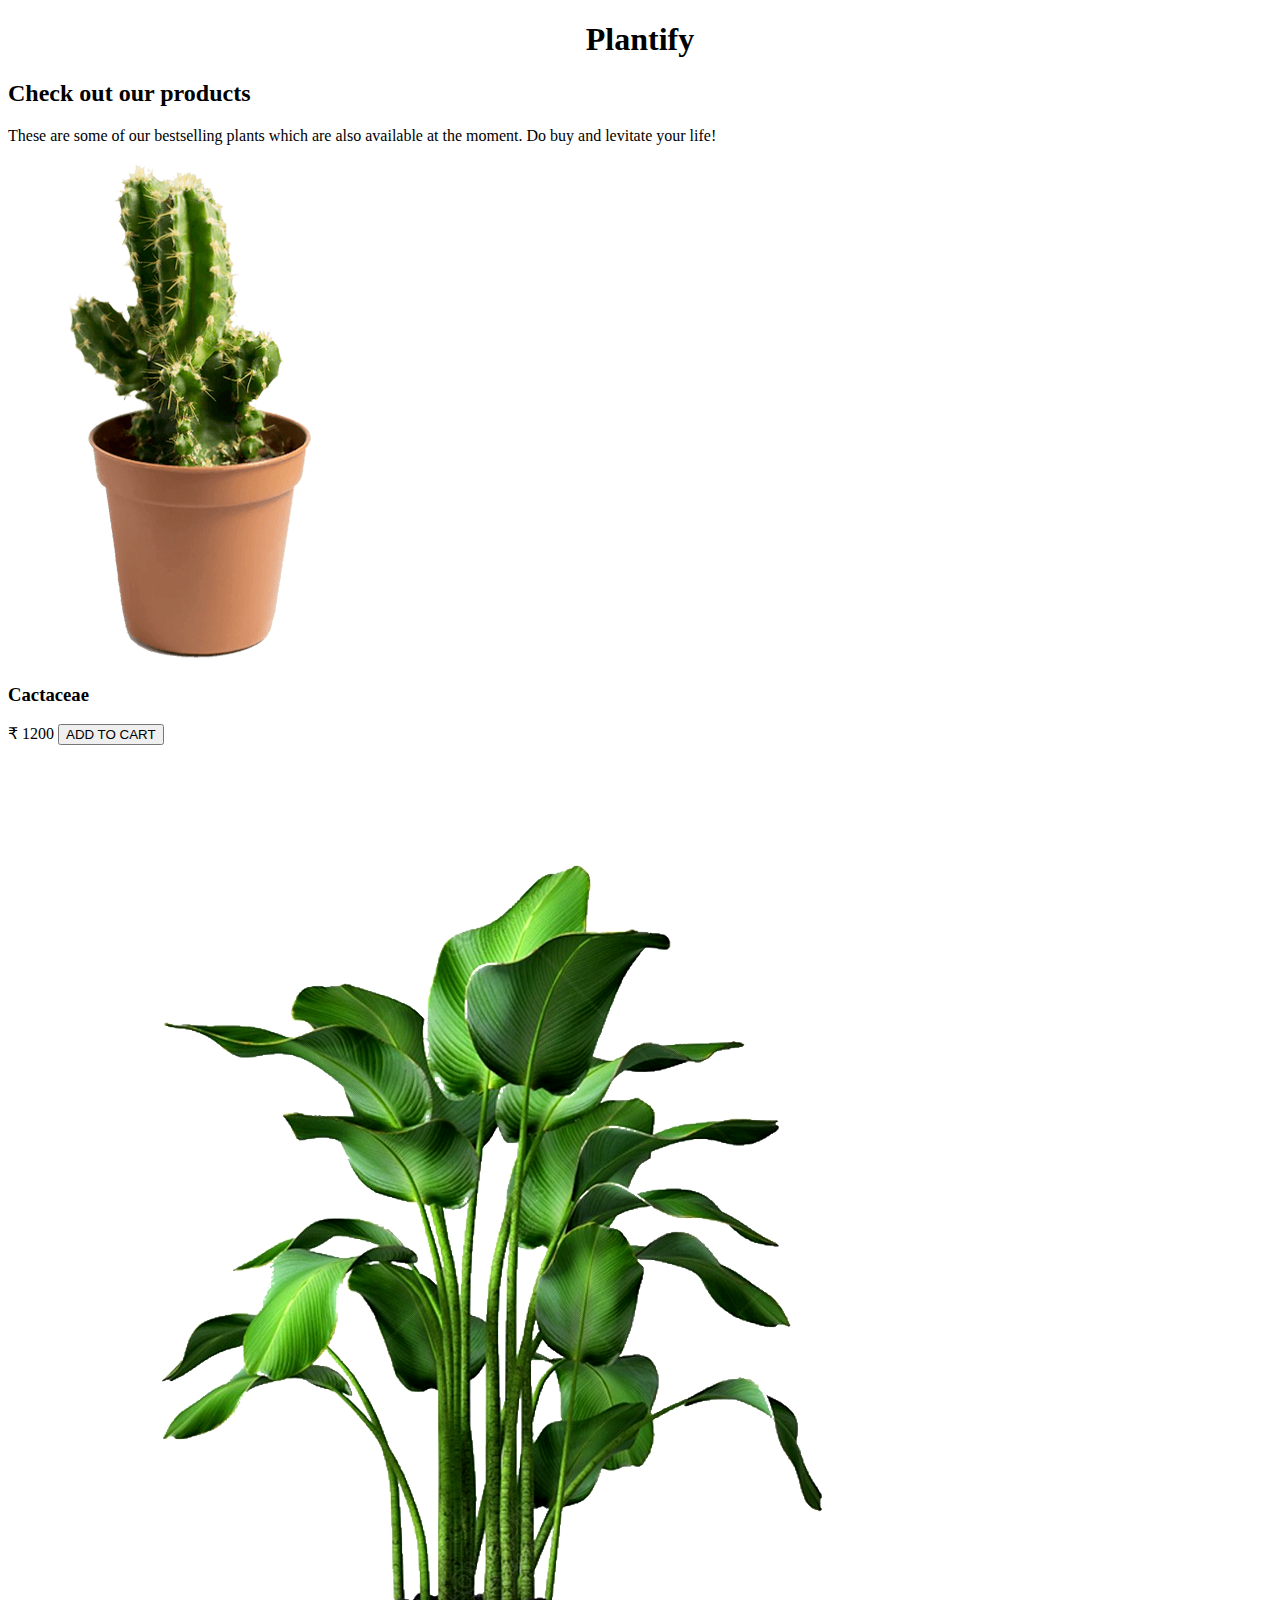
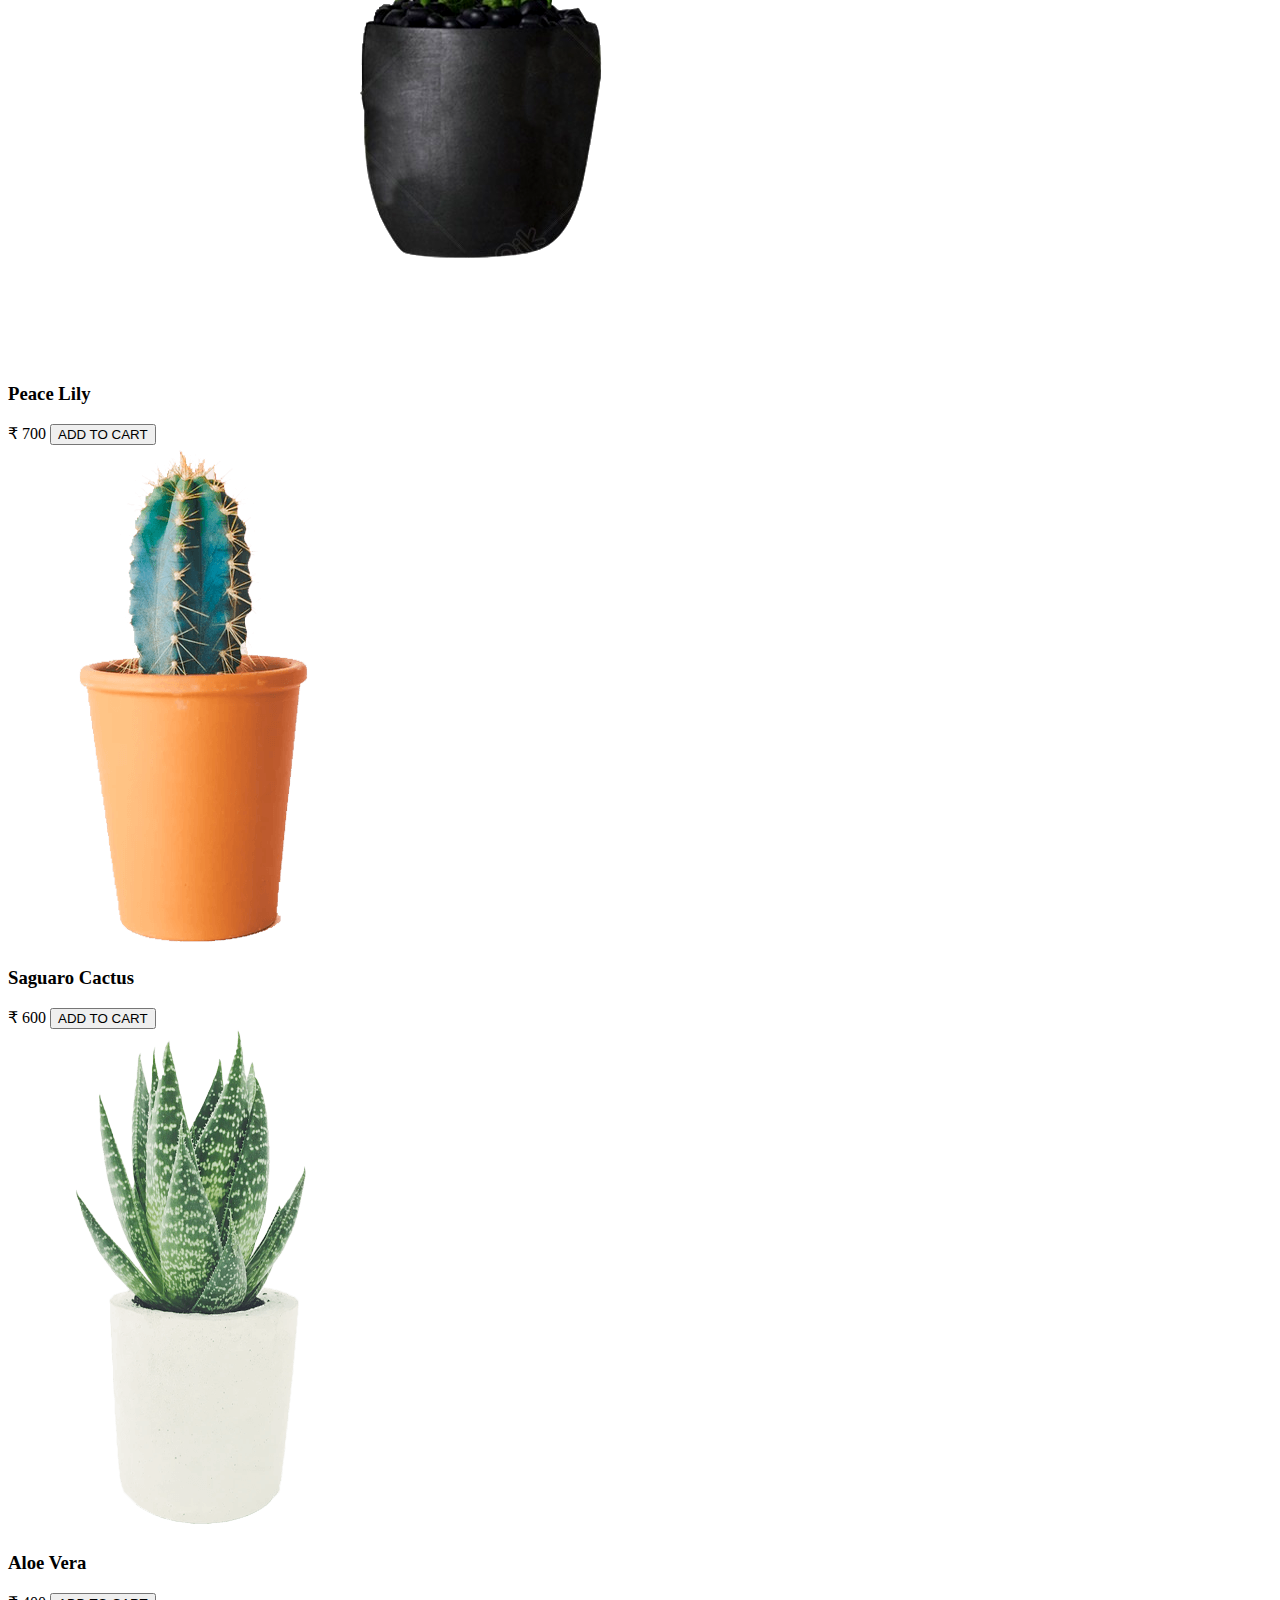
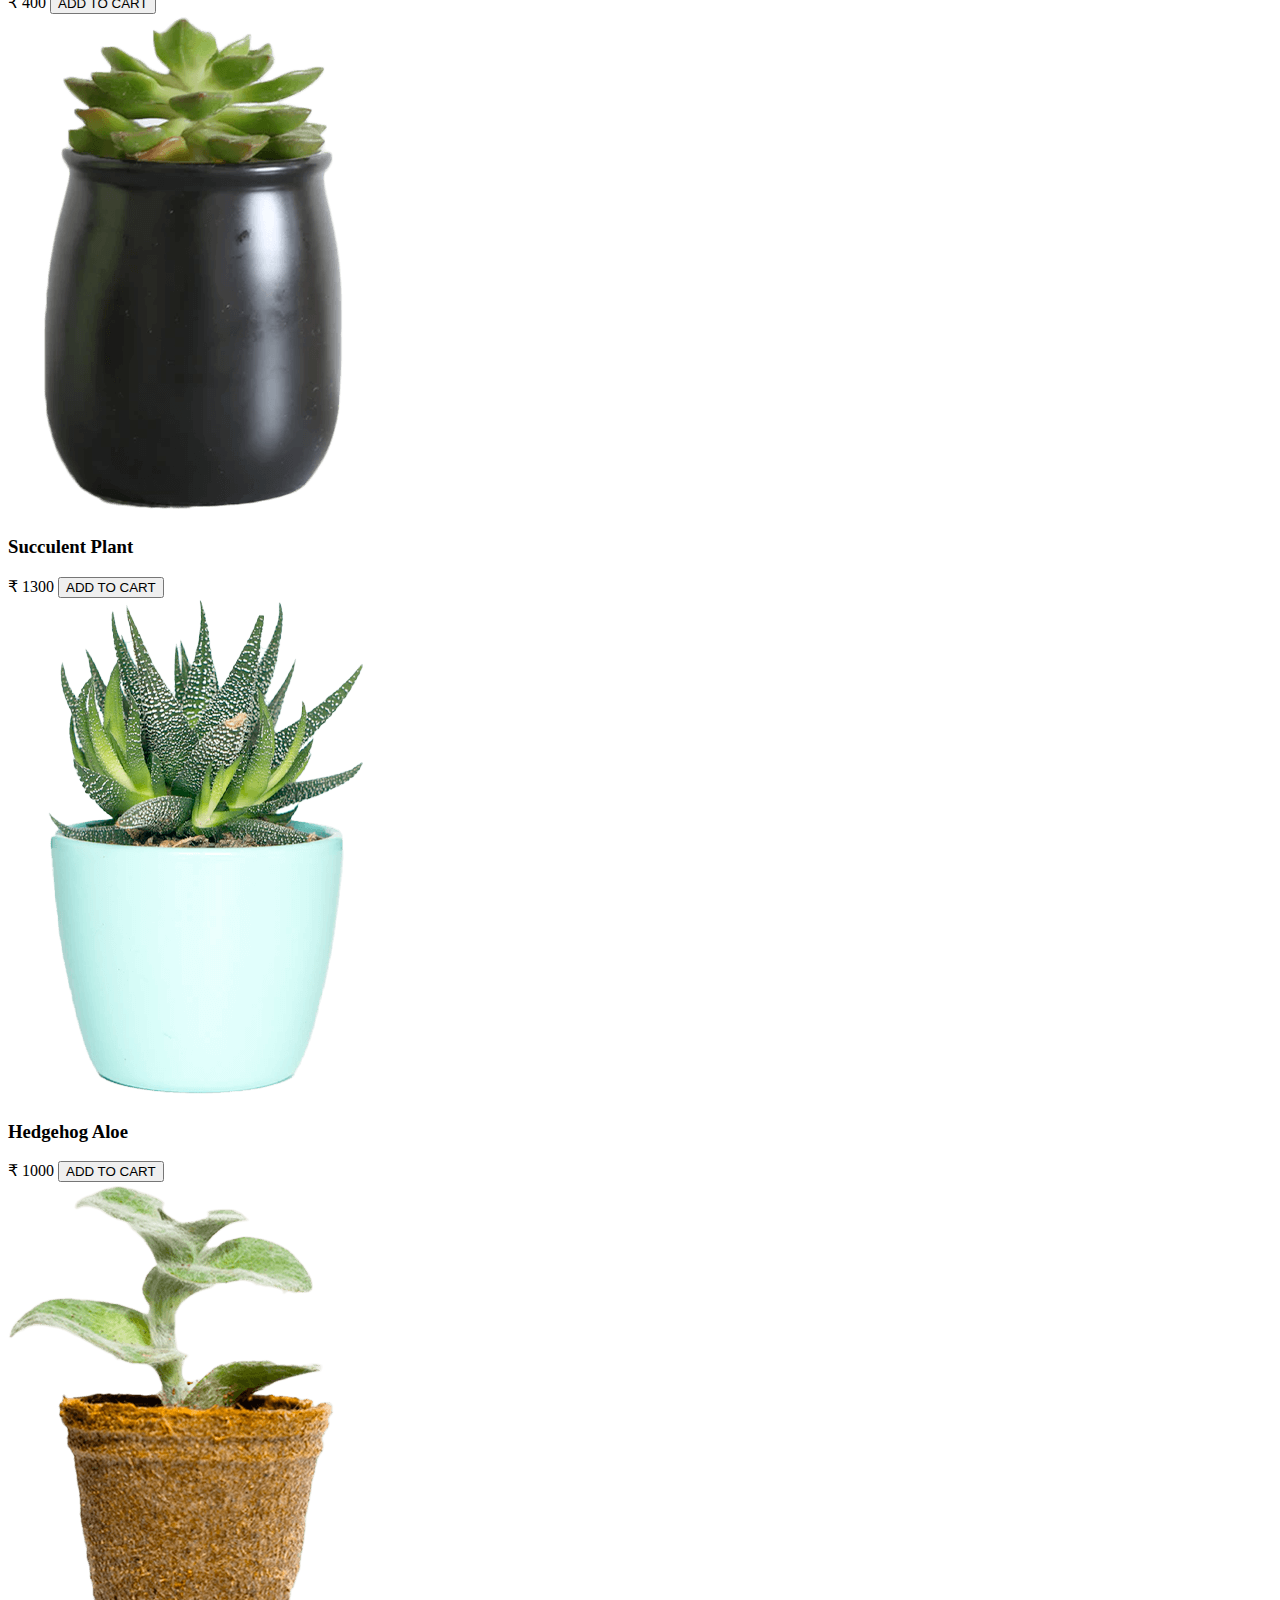
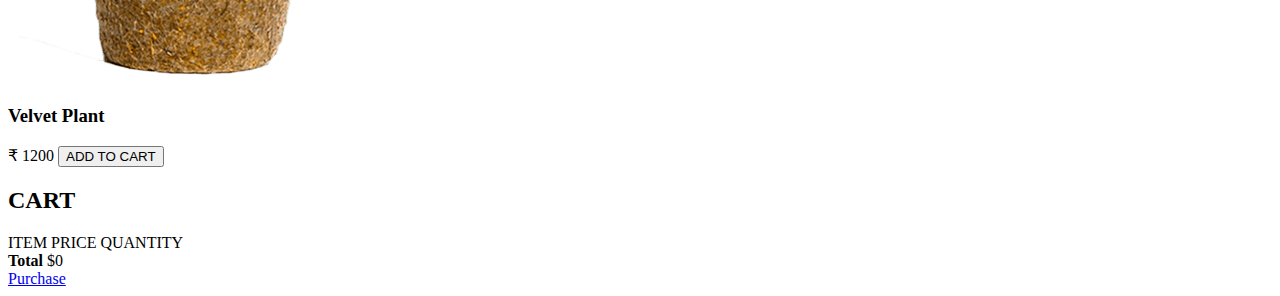
<file: store.html>
<!DOCTYPE html>
<html>
    <head>
        <title>Plantify</title>
        <meta name="description" content="This is the description">
        <!--<link rel="stylesheet" href="./assets/css/styles1.css" />-->
        <link rel="stylesheet" href="C:\Users\Dev\OneDrive\Desktop\programming\plantify\plantify\assets\css/styles.css">
        <script src="./assets/js/store.js" async></script>
    </head>
    <body>
        <header class="main-header">
            <h1 class="band-name band-name-large" align="center">Plantify</h1>
        </header>
      <!--  <section class="container content-section">
            <h2 class="section-header">Products</h2>
            <div class="shop-items">
                <div class="shop-item">
                    <span class="shop-item-title">Album 1</span>
                    <img class="shop-item-image" src="Images/Album 1.png">
                    <div class="shop-item-details">
                        <span class="shop-item-price">$12.99</span>
                        <button class="btn btn-primary shop-item-button" type="button">ADD TO CART</button>
                    </div>
                </div>
                <div class="shop-item">
                    <span class="shop-item-title">Album 2</span>
                    <img class="shop-item-image" src="Images/Album 2.png">
                    <div class="shop-item-details">
                        <span class="shop-item-price">$14.99</span>
                        <button class="btn btn-primary shop-item-button"type="button">ADD TO CART</button>
                    </div>
                </div>
                <div class="shop-item">
                    <span class="shop-item-title">Album 3</span>
                    <img class="shop-item-image" src="Images/Album 3.png">
                    <div class="shop-item-details">
                        <span class="shop-item-price">$9.99</span>
                        <button class="btn btn-primary shop-item-button" type="button">ADD TO CART</button>
                    </div>
                </div>
                <div class="shop-item">
                    <span class="shop-item-title">Album 4</span>
                    <img class="shop-item-image" src="Images/Album 4.png">
                    <div class="shop-item-details">
                        <span class="shop-item-price">$19.99</span>
                        <button class="btn btn-primary shop-item-button" type="button">ADD TO CART</button>
                    </div>
                </div>
            </div>
        </section>
        <section class="container content-section">
            <h2 class="section-header">MERCH</h2>
            <div class="shop-items">
                <div class="shop-item">
                    <span class="shop-item-title">T-Shirt</span>
                    <img class="shop-item-image" src="Images/Shirt.png">
                    <div class="shop-item-details">
                        <span class="shop-item-price">$19.99</span>
                        <button class="btn btn-primary shop-item-button" type="button">ADD TO CART</button>
                    </div>
                </div>
                <div class="shop-item">
                    <span class="shop-item-title">Coffee Cup</span>
                    <img class="shop-item-image" src="Images/Cofee.png">
                    <div class="shop-item-details">
                        <span class="shop-item-price">$6.99</span>
                        <button class="btn btn-primary shop-item-button" type="button">ADD TO CART</button>
                    </div>
                </div>
            </div>
        </section>-->
        <section class="product section container" id="products">
            <h2 class="section__title-center">
                Check out our products
            </h2>

            <p class="product__description">
                These are some of our bestselling plants which are also available at the moment. Do buy and levitate your life! 
            </p>

            <div class="product__container grid">
                <article class="product__card">
                    <div class="product__circle"></div>

                    <img src="assets/img/product1.png" alt="" class="product__img">

                    <h3 class="product__title">Cactaceae</h3>
                    <span class="product__price">₹ 1200</span>

                    <a href="C:/Users/Dev/OneDrive/Desktop/programming/plantify/plantify/gatewayp/gatewaypz/gatewayp/payment.html"  class="button--flex product__button">
                        <i class="ri-shopping-bag-line"></i>
                     </a>
                     <button class="btn btn-primary shop-item-button" type="button">ADD TO CART</button>
                </article>

                <article class="product__card">
                    <div class="product__circle"></div>

                    <img src="assets/img/img7.png" alt="" class="product__img">

                    <h3 class="product__title">Peace Lily</h3>
                    <span class="product__price">₹ 700</span>

                    <a href="C:/Users/Dev/OneDrive/Desktop/programming/plantify/plantify/gatewayp/gatewaypz/gatewayp/payment.html"  class="button--flex product__button">
                        <i class="ri-shopping-bag-line"></i>
                     </a>
                     <button class="btn btn-primary shop-item-button" type="button">ADD TO CART</button>
                </article>


                <article class="product__card">
                    <div class="product__circle"></div>

                    <img src="assets/img/product2.png" alt="" class="product__img">

                    <h3 class="product__title">Saguaro Cactus</h3>
                    <span class="product__price">₹ 600</span>

                    <a href="C:/Users/Dev/OneDrive/Desktop/programming/plantify/plantify/gatewayp/gatewaypz/gatewayp/payment.html"  class="button--flex product__button">
                        <i class="ri-shopping-bag-line"></i>
                     </a>
                     <button class="btn btn-primary shop-item-button" type="button">ADD TO CART</button>
                </article>

                <article class="product__card">
                    <div class="product__circle"></div>

                    <img src="assets/img/product3.png" alt="" class="product__img">

                    <h3 class="product__title">Aloe Vera</h3>
                    <span class="product__price">₹ 400</span>

                    <a href="C:/Users/Dev/OneDrive/Desktop/programming/plantify/plantify/gatewayp/gatewaypz/gatewayp/payment.html"  class="button--flex product__button">
                        <i class="ri-shopping-bag-line"></i>
                     </a>
                     <button class="btn btn-primary shop-item-button" type="button">ADD TO CART</button>
                </article>

                <article class="product__card">
                    <div class="product__circle"></div>

                    <img src="assets/img/product4.png" alt="" class="product__img">

                    <h3 class="product__title">Succulent Plant</h3>
                    <span class="product__price">₹ 1300</span>

                    <a href="C:/Users/Dev/OneDrive/Desktop/programming/plantify/plantify/gatewayp/gatewaypz/gatewayp/payment.html"  class="button--flex product__button">
                        <i class="ri-shopping-bag-line"></i>
                     </a>
                     <button class="btn btn-primary shop-item-button" type="button">ADD TO CART</button>
                </article>

                <article class="product__card">
                    <div class="product__circle"></div>

                    <img src="assets/img/product5.png" alt="" class="product__img">

                    <h3 class="product__title">Hedgehog Aloe</h3>
                    <span class="product__price">₹ 1000</span>

                    <a href="C:/Users/Dev/OneDrive/Desktop/programming/plantify/plantify/gatewayp/gatewaypz/gatewayp/payment.html"  class="button--flex product__button">
                        <i class="ri-shopping-bag-line"></i>
                     </a>
                     <button class="btn btn-primary shop-item-button" type="button">ADD TO CART</button>
                </article>

                <article class="product__card">
                    <div class="product__circle"></div>

                    <img src="assets/img/product6.png" alt="" class="product__img">

                    <h3 class="product__title">Velvet Plant</h3>
                    <span class="product__price">₹ 1200</span>

                    <a href="C:/Users/Dev/OneDrive/Desktop/programming/plantify/plantify/gatewayp/gatewaypz/gatewayp/payment.html"  class="button--flex product__button">
                        <i class="ri-shopping-bag-line"></i>
                     </a>
                     <button class="btn btn-primary shop-item-button" type="button">ADD TO CART</button>
                </article>
            </div>
        </section>

        <section class="container content-section">
            <h2 class="section-header">CART</h2>
            <div class="cart-row">
                <span class="cart-item cart-header cart-column">ITEM</span>
                <span class="cart-price cart-header cart-column">PRICE</span>
                <span class="cart-quantity cart-header cart-column">QUANTITY</span>
            </div>
            <div class="cart-items">
            </div>
            <div class="cart-total">
                <strong class="cart-total-title">Total</strong>
                <span class="cart-total-price">$0</span>
            </div>
            <a href="C:/Users/Dev/OneDrive/Desktop/programming/plantify/plantify/gatewayp/gatewaypz/gatewayp/payment.html" align="center" class="button button--flex">Purchase</a>
        </section>
    </body>
</html>
</file>
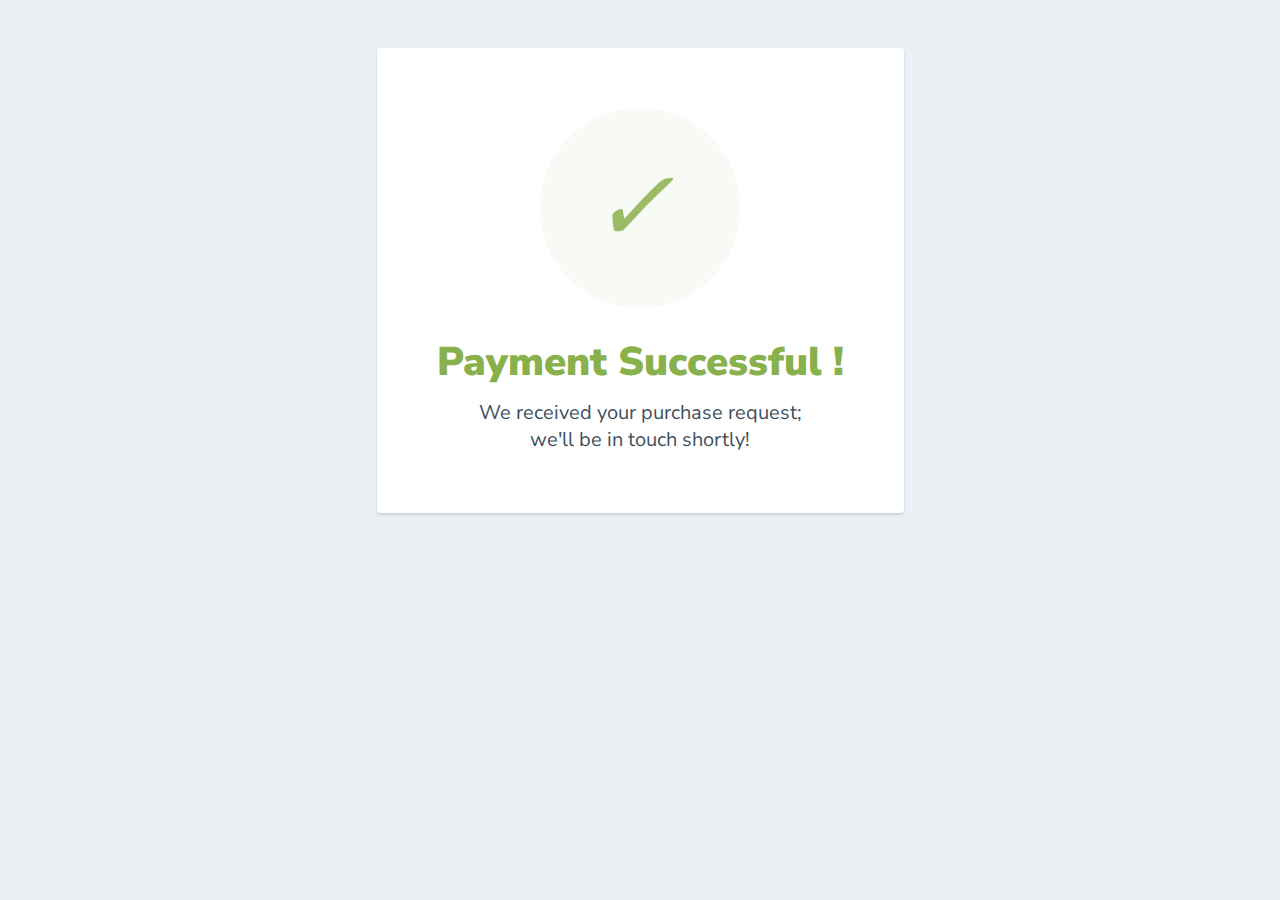
<file: success.html>
<html>
  <head>
    <link href="https://fonts.googleapis.com/css?family=Nunito+Sans:400,400i,700,900&display=swap" rel="stylesheet">
  </head>
    <style>
      body {
        text-align: center;
        padding: 40px 0;
        background: #EBF0F5;
      }
        h1 {
          color: #88B04B;
          font-family: "Nunito Sans", "Helvetica Neue", sans-serif;
          font-weight: 900;
          font-size: 40px;
          margin-bottom: 10px;
        }
        p {
          color: #404F5E;
          font-family: "Nunito Sans", "Helvetica Neue", sans-serif;
          font-size:20px;
          margin: 0;
        }
      i {
        color: #9ABC66;
        font-size: 100px;
        line-height: 200px;
        margin-left:-15px;
      }
      .card {
        background: white;
        padding: 60px;
        border-radius: 4px;
        box-shadow: 0 2px 3px #C8D0D8;
        display: inline-block;
        margin: 0 auto;
      }
    </style>
    <body>
      <div class="card">
      <div style="border-radius:200px; height:200px; width:200px; background: #F8FAF5; margin:0 auto;">
        <i class="checkmark">✓</i>
      </div>
        <h1>Payment Successful !</h1> 
        <p>We received your purchase request;<br/> we'll be in touch shortly!</p>
      </div>
    </body>
</html>
</file>
<file: assets/css/styles1.css>
@import url('https://fonts.googleapis.com/css?family=Raleway:300,400,700');
@import url("https://fonts.googleapis.com/css?family=Metal+Mania");

@font-face {
    font-family: "Booter - Zero Zero";
    src: url("Fonts/Booter - Zero Zero.woff") format("woff"),
         url("Fonts/Booter - Zero Zero.woff2") format("woff2");
    font-weight: normal;
    font-style: normal;
}

* {
    box-sizing: border-box;
    font-family: Raleway;
    color: #777;
}

html, body {
    margin: 0;
    padding: 0;
    min-height: 100%;
}

.nav ul {
    margin: 0;
}

.nav li {
    display: inline;
}

.nav a {
    display: inline-block;
    padding: .5em;
    color: white;
    text-decoration: none;
}

.main-nav {
    text-align: center;
    font-size: 1.1em;
    font-weight: lighter;
    border-bottom: 1px solid rgba(255, 255, 255, .3)
}

.main-nav li {
    padding: 0 5%;
}

.nav a:hover {
    background-color: rgba(255, 255, 255, .3)
}

.main-header {
    background-color: rgba(0, 0, 0, .6);
    background-image: url("Images/Header Background.jpg");
    background-blend-mode: multiply;
    background-size: cover;
    padding-bottom: 30px;
}

.band-name {
    text-align: center;
    margin: 0;
    font-size: 4em;
    font-family: "Booter - Zero Zero";
    font-weight: normal;
    color: white;
}

.band-name-large {
    font-size: 8em;
}

.content-section {
    margin: 1em;
}

.container {
    max-width: 900px;
    margin: 0 auto;
    padding: 0 1.5em;
}
.section-header {
    font-family: "Metal Mania";
    font-weight: normal;
    color: #333;
    text-align: center;
    font-size: 2.5em;
}

.about-band-image {
    float: left;
    height: 200px;
    width: 200px;
    margin: 15px;
    border-radius: 50%;
}

.main-footer {
    background-color: #56CCF2;
    color: white;
    padding: .25em 0;
}

.main-footer-container {
    display: flex;
    align-items: center;
}

.main-footer-container ul {
    flex-grow: 1;
    text-align: end;
}

.footer-nav li {
    padding: 0 .5em;
}

.footer-nav img {
    width: 30px;
    height: 30px;
}

.btn {
    text-align: center;
    vertical-align: middle;
    padding: .67em .67em;
    cursor: pointer;
}

.btn-header {
    margin: .5em 15% 2em 15%;
    color: white;
    border: 2px solid #2D9CDB;
    background-color: rgba(255, 255, 255, .1);
    border-radius: 0;
    font-size: 1.5em;
    font-weight: lighter;
    padding-left: 2em;
    padding-right: 2em;
}

.btn-header:hover {
    background-color: rgba(255, 255, 255, .3);
}

.btn-play {
    display: block;
    margin: 0 auto;
    color: #2D9CDB;
    font-size: 4em;
    border-radius: 50%;
    width: 100px;
    height: 100px;
    padding: 0;
    text-align: center;
}

.btn-primary {
    color: white;
    background-color: #56CCF2;
    border: none;
    border-radius: .3em;
    font-weight: bold;
}

.btn-primary:hover {
    background-color: #2D9CDB;
}

.tour-row {
    border-bottom: 1px solid black;
    padding-bottom: 1em;
    margin-bottom: 1em;
}

.tour-row:last-child {
    border: none;
}

.tour-item {
    display: inline-block;
    padding-right: .5em;
}

.tour-date {
    color: #555;
    width: 11%;
    font-weight: bold;
}

.tour-city {
    width: 24%;
}

.tour-arena {
    width: 42%;
}

.tour-btn {
    max-width: 19%;
}

.shop-item {
    margin: 30px;
}

.shop-item-title {
    display: block;
    width: 100%;
    text-align: center;
    font-weight: bold;
    font-size: 1.5em;
    color: #333;
    margin-bottom: 15px;
}

.shop-item-image {
    height: 250px;
}

.shop-item-details {
    display: flex;
    align-items: center;
    padding: 5px;
}

.shop-item-price {
    flex-grow: 1;
    color: #333;
}

.shop-items {
    display: flex;
    flex-wrap: wrap;
    justify-content: space-around;
}

.cart-header {
    font-weight: bold;
    font-size: 1.25em;
    color: #333;
}

.cart-column {
    display: flex;
    align-items: center;
    border-bottom: 1px solid black;
    margin-right: 1.5em;
    padding-bottom: 10px;
    margin-top: 10px;
}

.cart-row {
    display: flex;
}

.cart-item {
    width: 45%;
}

.cart-price {
    width: 20%;
    font-size: 1.2em;
    color: #333;
}

.cart-quantity {
    width: 35%;
}

.cart-item-title {
    color: #333;
    margin-left: .5em;
    font-size: 1.2em;
}

.cart-item-image {
    width: 75px;
    height: auto;
    border-radius: 10px;
}

.btn-danger {
    color: white;
    background-color: #EB5757;
    border: none;
    border-radius: .3em;
    font-weight: bold;
}

.btn-danger:hover {
    background-color: #CC4C4C;
}

.cart-quantity-input {
    height: 34px;
    width: 50px;
    border-radius: 5px;
    border: 1px solid #56CCF2;
    background-color: #eee;
    color: #333;
    padding: 0;
    text-align: center;
    font-size: 1.2em;
    margin-right: 25px;
}

.cart-row:last-child {
    border-bottom: 1px solid black;
}

.cart-row:last-child .cart-column {
    border: none;
}

.cart-total {
    text-align: end;
    margin-top: 10px;
    margin-right: 10px;
}

.cart-total-title {
    font-weight: bold;
    font-size: 1.5em;
    color: black;
    margin-right: 20px;
}

.cart-total-price {
    color: #333;
    font-size: 1.1em;
}

.btn-purchase {
    display: block;
    margin: 40px auto 80px auto;
    font-size: 1.75em;
}
</file>
